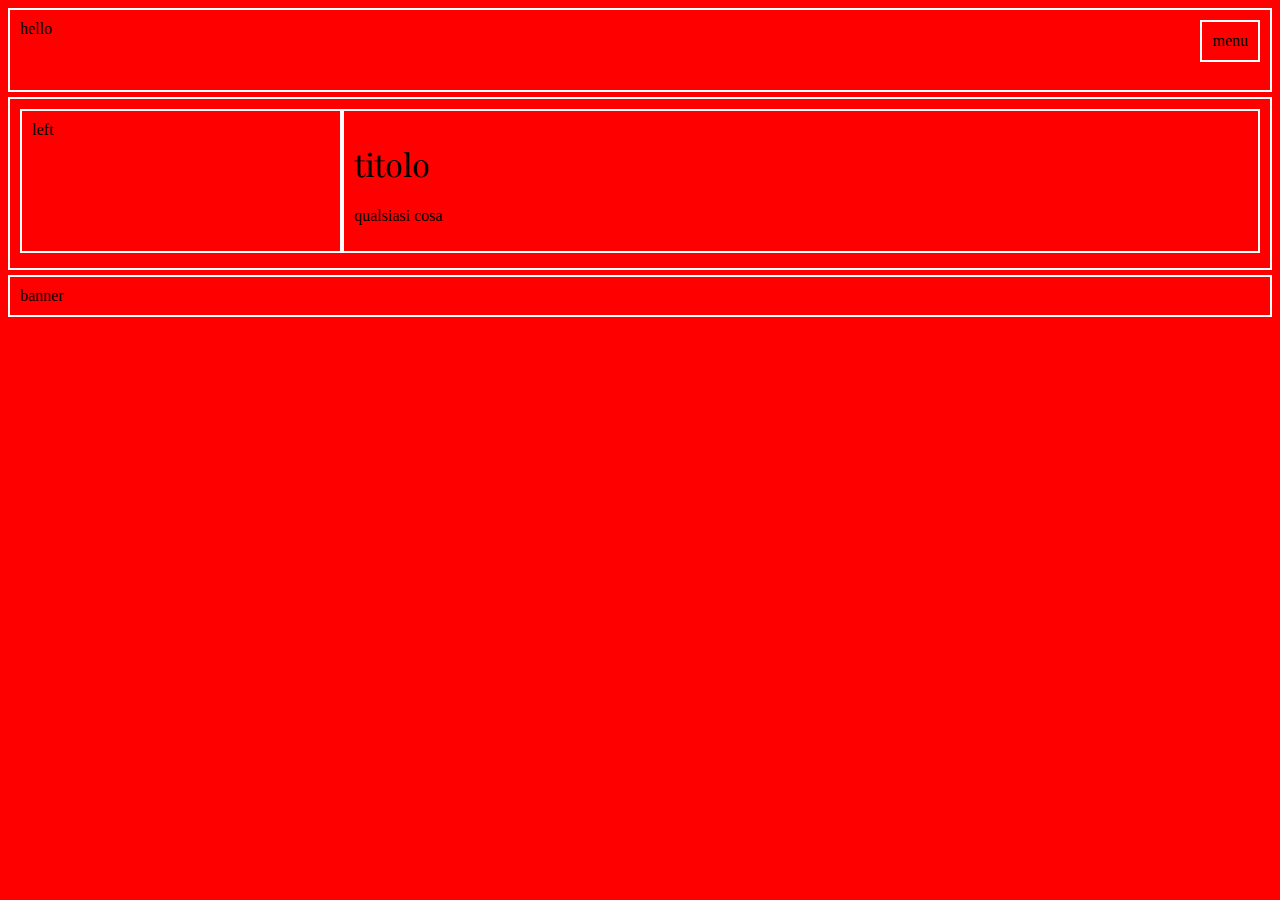
<file: es06/index.html>
<!DOCTYPE html>
<html>
<head>
    <link rel="stylesheet" href="es06.css">
<title>esercizio 6</title>
</head>
<body>
 
<header class="white-border">hello
    <nav class="white-border">menu</nav>
</header>


<div class="wrapper white-border">
    <aside class="white-border">left</aside>    
    <main class="white-border">
        <h1 class="playfair-display">titolo</h1>
        <p>qualsiasi cosa</p>
    </main>
</div>

<footer class="white-border">banner</footer>

</body>
</html>
</file>
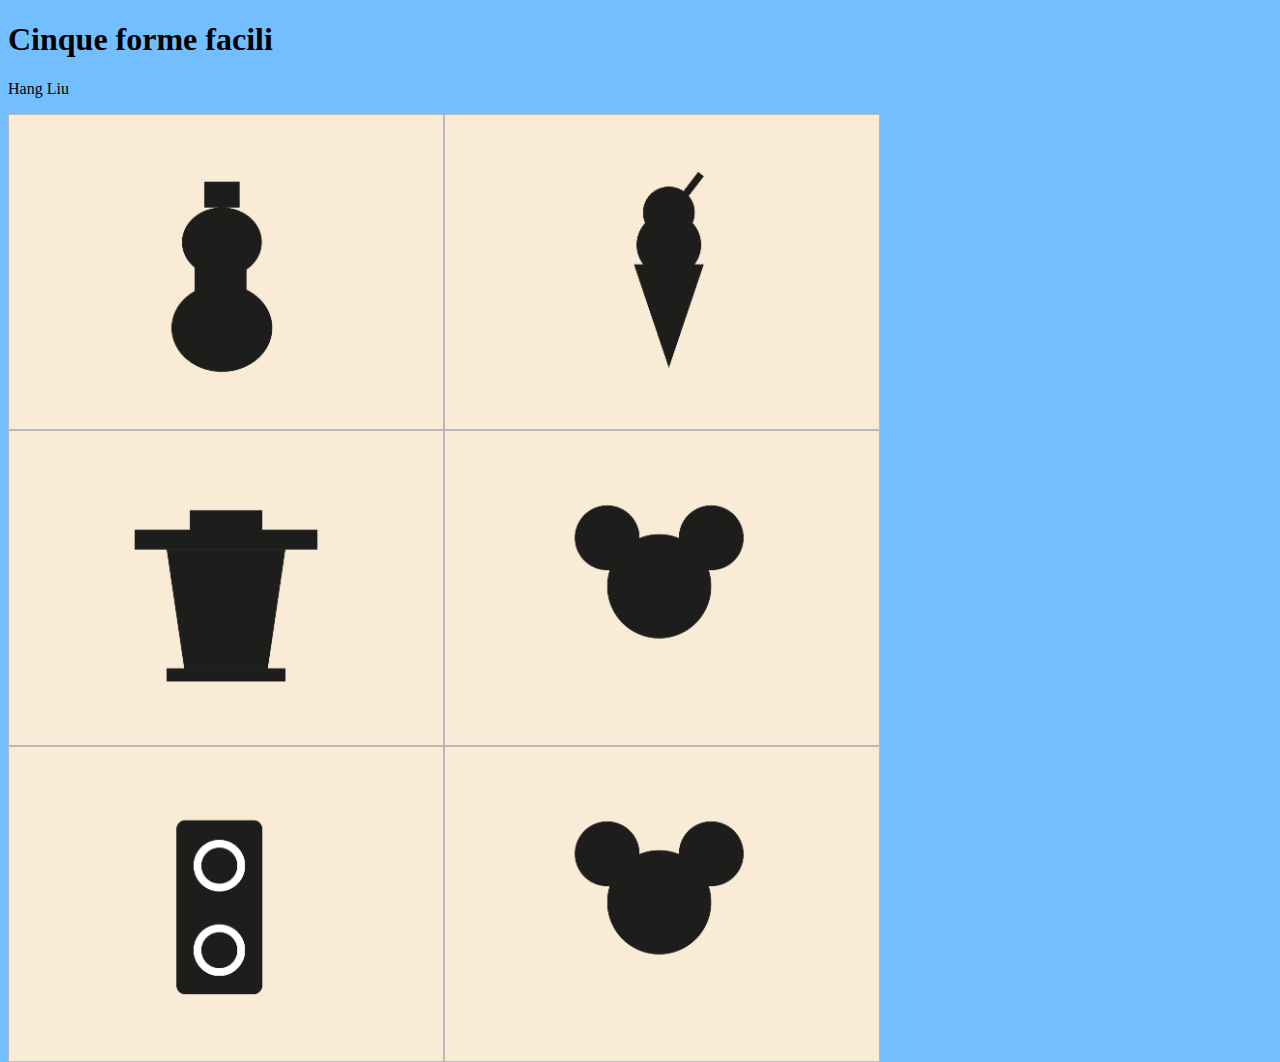
<file: es07/index.html>
<!DOCTYPE html>
<html lang="en">
<head>
    <meta charset="UTF-8">
    <meta name="viewport" content="width=device-width, initial-scale=1.0">
    <title>Document</title>
    <link rel="stylesheet" href="stile-cinque-forme.css">
</head>
<body>
    <h1>Cinque forme facili</h1>
    <p>Hang Liu</p>
    <div class="5 oggetti">
    <div>
        <img src="5 oggetti/bottiglia.png" alt="oggetto">
    </div>
    <div> 
        <img src="5 oggetti/gelato.png" alt="oggetto">
    </div>
    <div>
        <img src="5 oggetti/desk.png" alt="oggetto">
    </div>
        
    <div>
        <img src="5 oggetti/mickey mouse.png" alt="oggetto">
    </div>
    <div>
        <img src="5 oggetti/radio.png" alt="oggetto">
    </div>

    <div>
        <img src="5 oggetti/mickey mouse.png" alt="oggetto">
    </div>

    </div> 
</body>
</html>
</file>
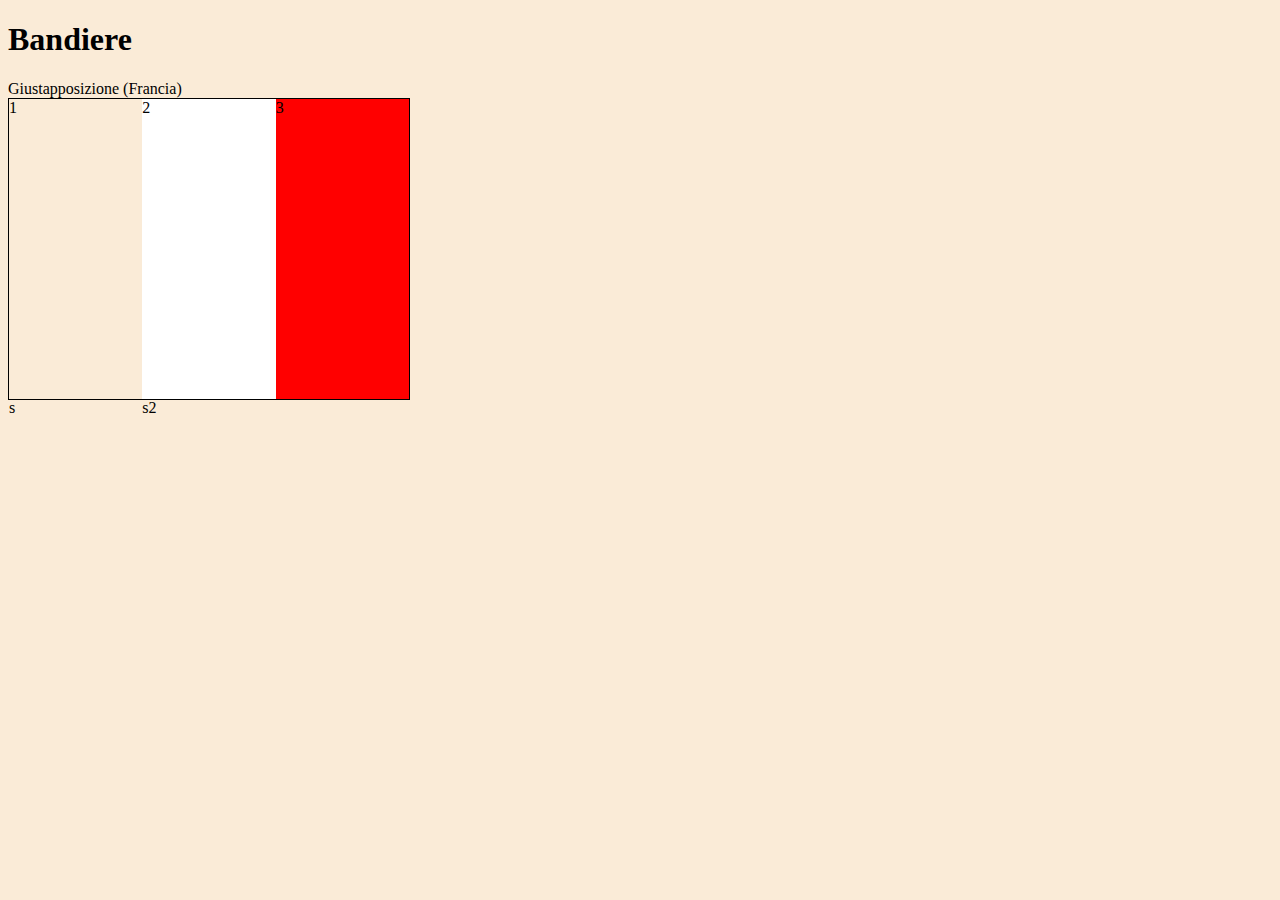
<file: es01/<!DOCTYPE html>.html>
<!DOCTYPE html>
<html>
<head>
    <meta charset="UTF-8" />
    <title>title</title>
    <link rel="stylesheet" href="css/stile.css">
</head>
<body>
    <h1>Bandiere</h1>
    <div class="sezione">
        Giustapposizione (Francia)
        <div class="bandiera italia">
            <div class="blu">1</div>
            <div class="bianco">2</div>
            <div class="rosso">3</div>
            <div class="stella">s</div>
            <div class="stella2">s2</div>
    </div>
  </div>
</body>
</html>
</file>
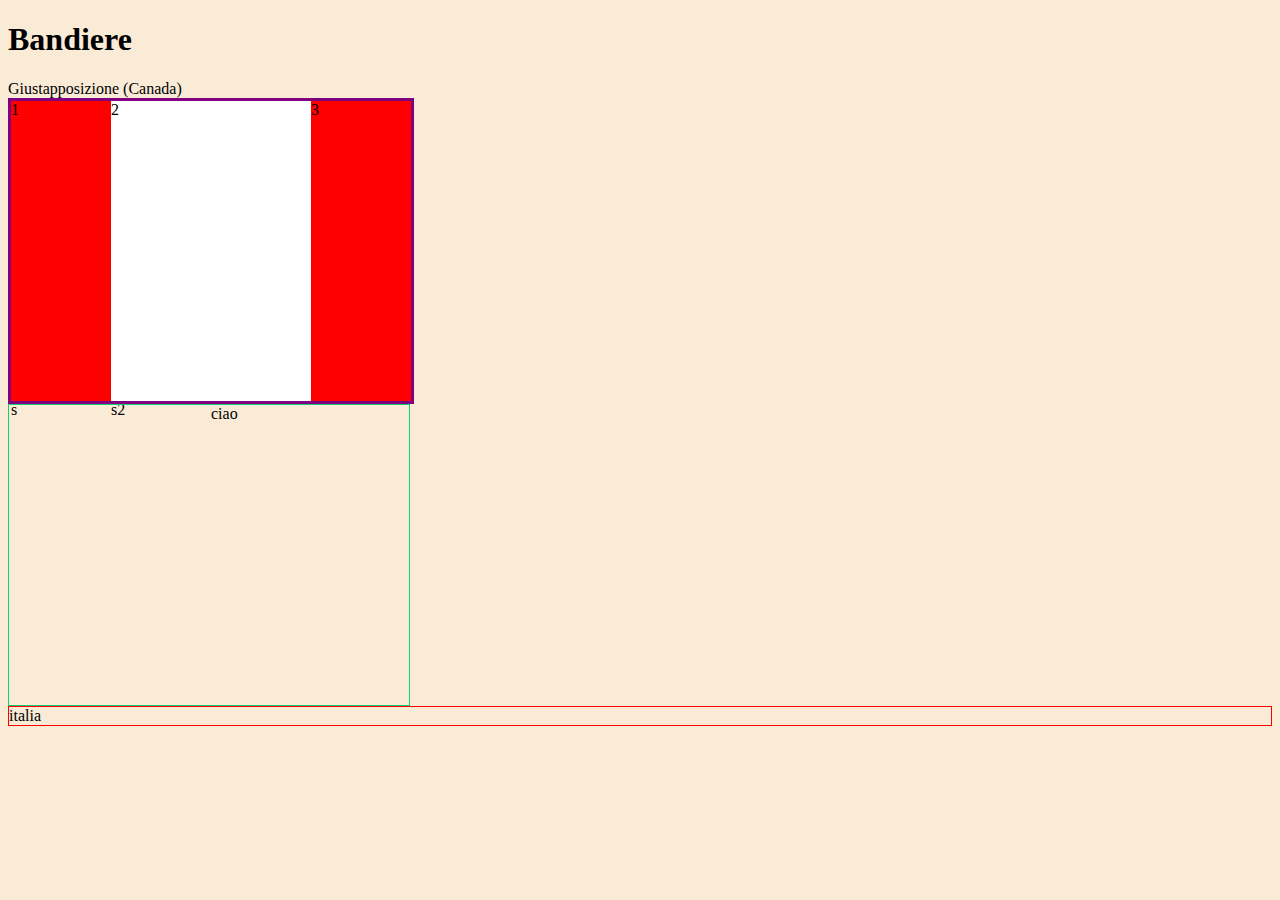
<file: es01/bandiera provo.html>
<!DOCTYPE html>
<html>
<head>
    <meta charset="UTF-8" />
    <title>title</title>
    <link rel="stylesheet" href="css/stile provo.css">
</head>
<body>
    <h1>Bandiere</h1>
<div class="sezione">
    Giustapposizione (Canada)
    <div class="bandiera italia">
        <div class="rosso">1</div>
        <div class="bianco">2</div>
        <div class="rosso">3</div>
        <div class="stella">s</div>
        <div class="stella2">s2</div>

    </div>
    <div class="bandiera">ciao</div>
    <div class="italia">italia</div>
</div>
</body>
</html>
</file>
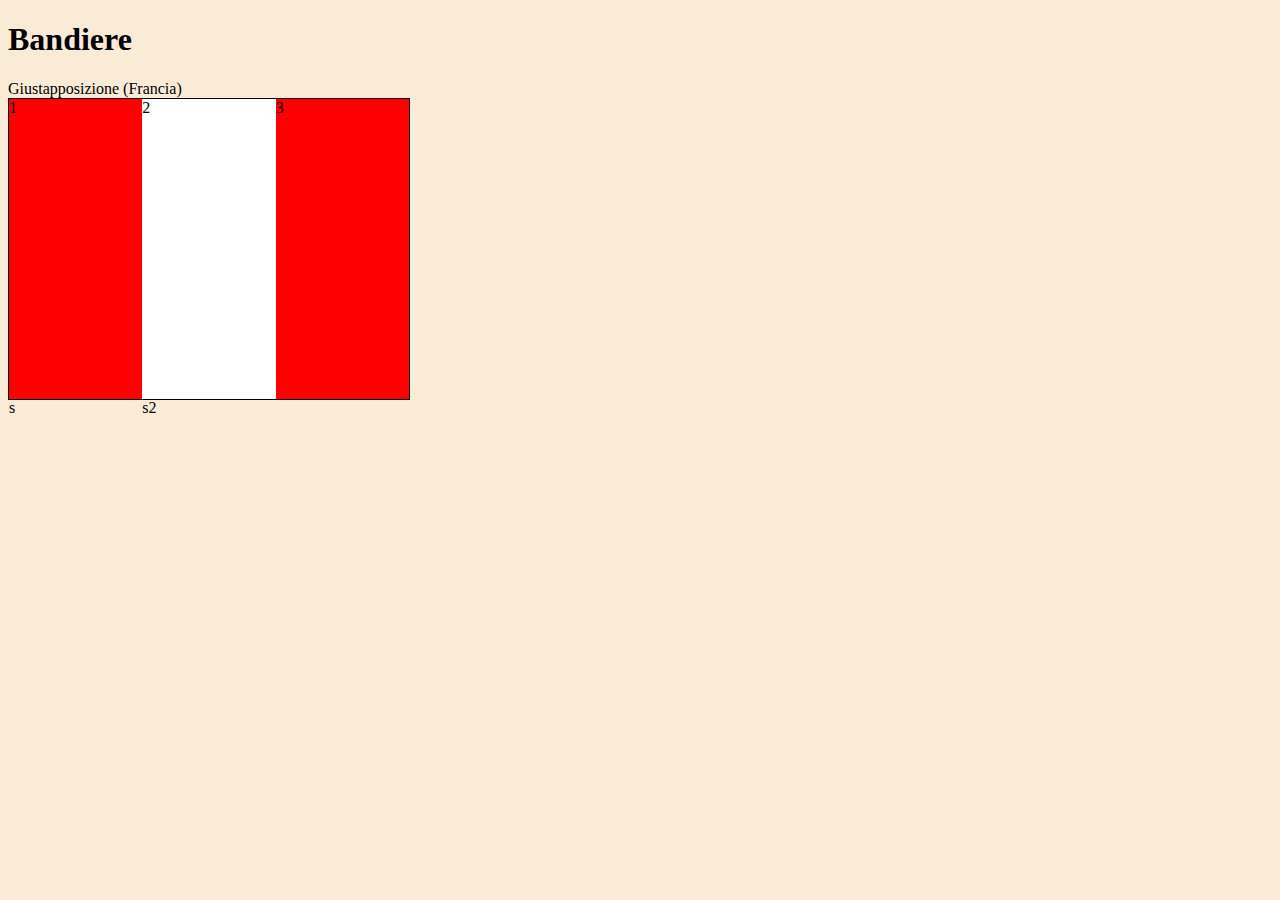
<file: es01/canada.html>
<!DOCTYPE html>
<html>
<head>
    <meta charset="UTF-8" />
    <title>title</title>
    <link rel="stylesheet" href="css/stile.css">
</head>
<body>
    <h1>Bandiere</h1>
<div class="sezione">
    Giustapposizione (Francia)
    <div class="bandiera italia">
        <div class="rosso">1</div>
        <div class="bianco">2</div>
        <div class="rosso">3</div>
        <div class="stella">s</div>
        <div class="stella2">s2</div>

    </div>
</div>
</body>
</html>
</file>
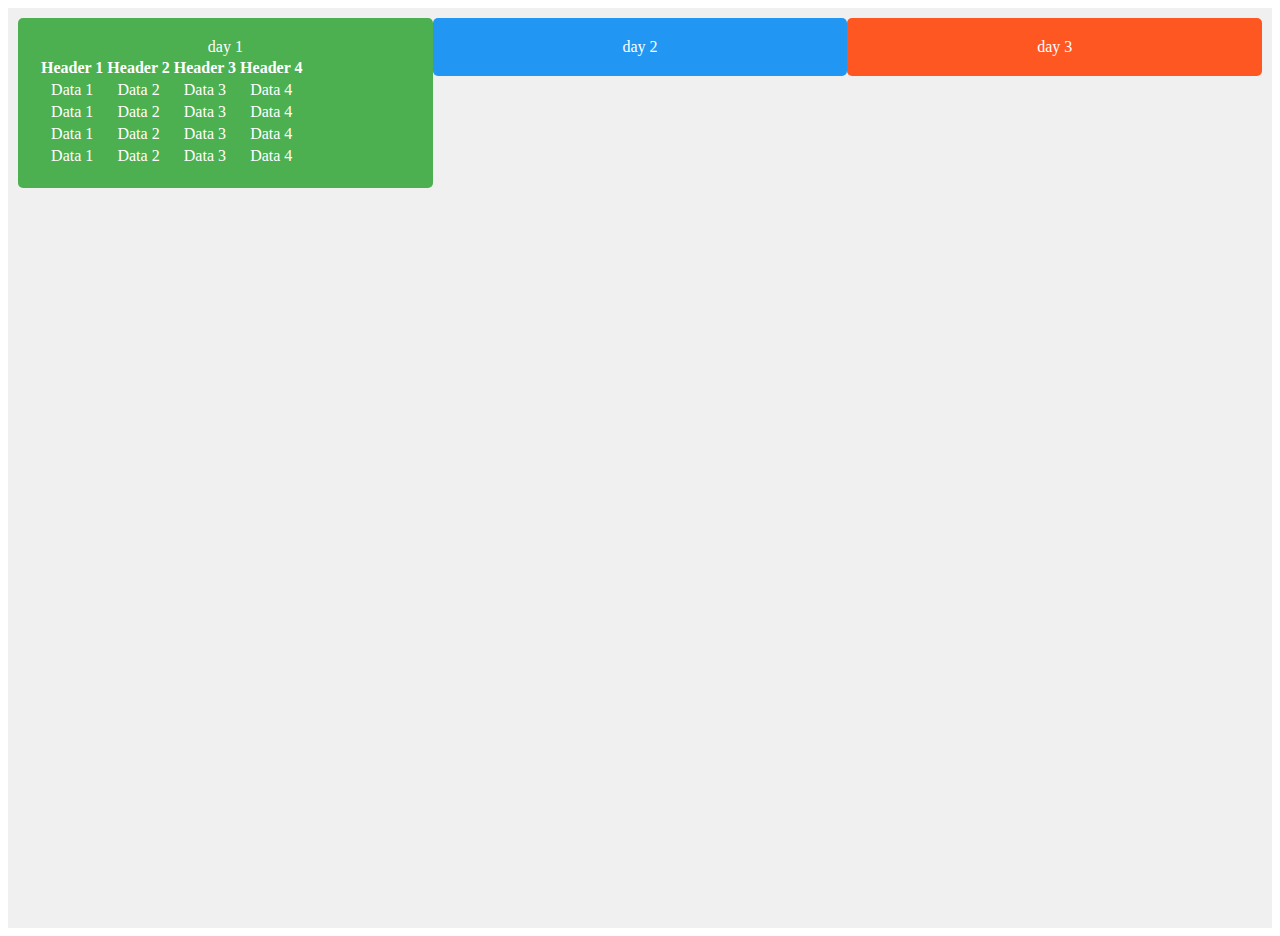
<file: es_10/es10.html>
<!DOCTYPE html>
<html>
<body>
<link rel="stylesheet" href="es10.css">

<meta charset="UTF-8">


<div class="container">
    <div class="day">day 1 
        <table>
            <tr>
                <th>Header 1</th>
                <th>Header 2</th>
                <th>Header 3</th>
                <th>Header 4</th>
            </tr>
            <tr>
                <td>Data 1</td>
                <td>Data 2</td>
                <td>Data 3</td>
                <td>Data 4</td>
            </tr>
            <tr>
                <td>Data 1</td>
                <td>Data 2</td>
                <td>Data 3</td>
                <td>Data 4</td>
            </tr>
            <tr>
                <td>Data 1</td>
                <td>Data 2</td>
                <td>Data 3</td>
                <td>Data 4</td>
            </tr>
            <tr>
                <td>Data 1</td>
                <td>Data 2</td>
                <td>Data 3</td>
                <td>Data 4</td>
            </tr>
        </table>
    </div>
    <div class="day">day 2</div>
    <div class="day">day 3</div>
</div>



</body>
</html>
</file>
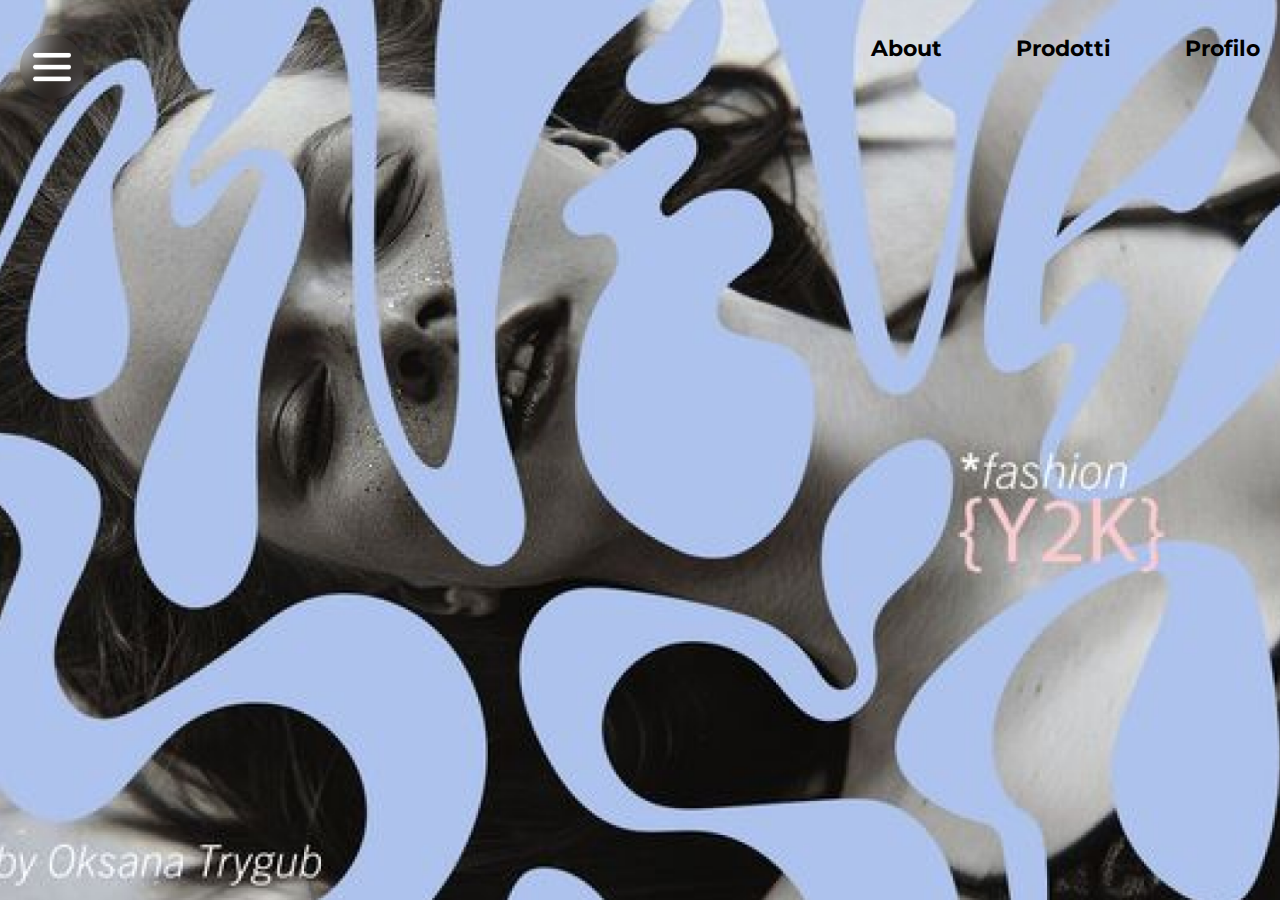
<file: es_fianl/es_final.html>
<!DOCTYPE html>
<html>
    <head>
        <link rel="stylesheet" href="es_final.css">
       
    </head>
<body>


<meta charset="UTF-8">

<div class="background">
    <div class ="banner">
        <div class="menu-icon">
            <div class="menu-background">
                <img src="./images/menu_icon.png">
            </div>
        </div>
        <div class="right_option">
            <div class="option">
                <h4>About</h4>
            </div>
            <div class="option">
                <h4>Prodotti</h4>
            </div>
            <div class="option">
                <h4>Profilo</h4>
            </div>
        </div>

    </div>
</div>




</body>
</html>
</file>
<file: es06/es06.css>
@import url('https://fonts.googleapis.com/css2?family=Playfair+Display:ital,wght@0,400..900;1,400..900&display=swap');


.playfair-display {
  font-family: "Playfair Display", serif;
  font-optical-sizing: auto;
  font-weight: 400;
  font-style: normal;
}
body {background-color: red;}

    .white-border {
       
       
        border: 2px solid white;
   
    }
    
nav{ float: right;}

header,
main,
aside,
nav,
footer,
.wrapper {
    margin-bottom: 5px;
    padding: 10px;
}

header {
    height: 60px;    
}

.wrapper {
    display: flex;
}

main {
    /* order: 2; */
    width: 75%
}
aside {
    /* order: 1; */
    width: 25%;
}
</file>
<file: es07/stile-cinque-forme.css>
body{
    background-color: rgb(115, 190, 255);
}
.cinque-oggetti{display: flex;
flex-wrap:wrap ;}


.cinque-oggetti > div {width: 150px;height: 150px; border: 0cap;}

img {
    max-width: 300px;
    max-height: 300px;
    
}

.oggetti div {
    float: left;
    box-sizing: border-box; 
    padding: 5px;
    border: 1px solid #b9b9b9;
    background-color: antiquewhite;
   
}

.oggetti img {
    max-width: 100%;
    height: auto;
}

@media only screen and (max-width:360px){
    .oggetti div {width:50%}
}
</file>
<file: es01/css/stile.css>
body {
    background-color: antiquewhite;
}

.rosso {
    background-color: red;
}
.bianco {
    background-color: white;
}
.rosso {
    background-color: red;
}

.bandiera {
    border: 1px solid black;
    width: 400px;
    height: 300px;
    position: relative;
}
.bandiera div {
    float: left;
    width: 133.33px;
    height: 300px;
}
</file>
<file: es01/css/stile provo.css>
body {
    background-color: antiquewhite;
}


.bandiera {
    border: 1px solid rgb(18, 209, 117);
    width: 400px;
    height: 300px;
    position: relative;
}
.italia {
    border: 1px solid red;
}
.bandiera div {
    float: left;
    width: 100px;
    height: 300px;
}

.bandiera .rosso {
    background-color: red;
}
.bandiera .bianco {
    background-color: white;
    width: 200px;
}

.bandiera.italia {
    border: 3px solid purple;
}
</file>
<file: es_10/es10.css>
.container {
    display: flex;
    justify-content: space-between;
    align-items: start;
    height: 100vh;
    padding: 10px;
    background-color: #f0f0f0;
}

.day {
    flex: 1;
    margin: 0px;
    padding: 20px;
    background-color: #4CAF50;
    color: white;
    text-align: center;
    border-radius: 5px;
}

.day:nth-child(2) {
    background-color: #2196F3;
}

.day:nth-child(3) {
    background-color: #FF5722;
}
</file>
<file: es_fianl/es_final.css>
@import url('https://fonts.googleapis.com/css2?family=Montserrat:ital,wght@0,100..900;1,100..900&display=swap');

* {
    margin: 0;
    padding: 0;
    box-sizing: border-box;
}

.background {
    background-image: url(images/honer.png);
    background-size: cover;
    background-position: center;
    height: 100vh
}

.menu-icon{
    position: absolute;
    top:35px;
    left:20px;
    cursor: pointer;
}

.menu-background{
    background-color: rgba(92, 92, 92, alpha);
    backdrop-filter: blur(10px); 
    width:64px;
    height: 64px;
    border-radius: 50%;
    display: flex;
    justify-content: center;
    align-items: center;
}

.menu-background img{
    width:60%;
    height:60%;
}

.right_option{
    position: absolute;
    top:35px;
    right: 20px;
    display: flex;
    flex-direction: row;
}

.option{
    margin-left: 74px;
    font-size: 22px;
    font-family: "Montserrat", sans-serif;
    font-weight: lighter;
}
</file>
